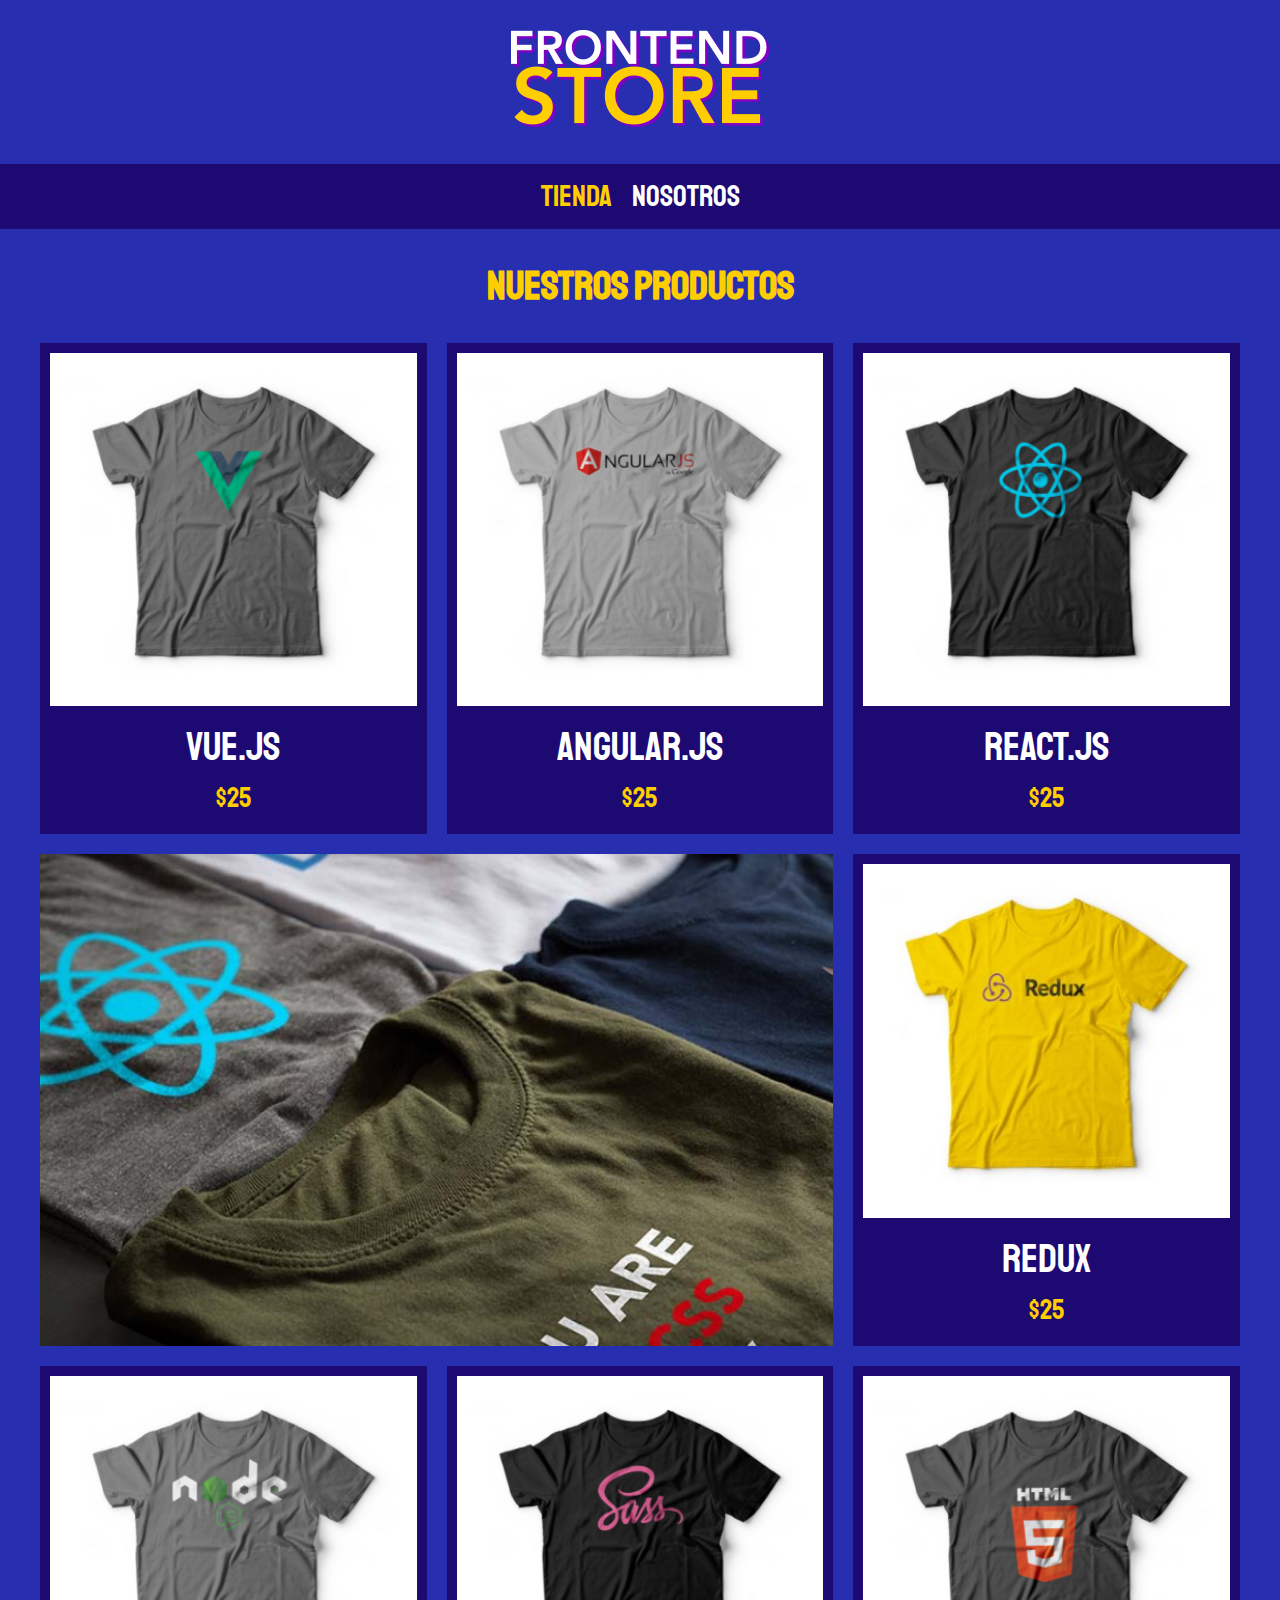
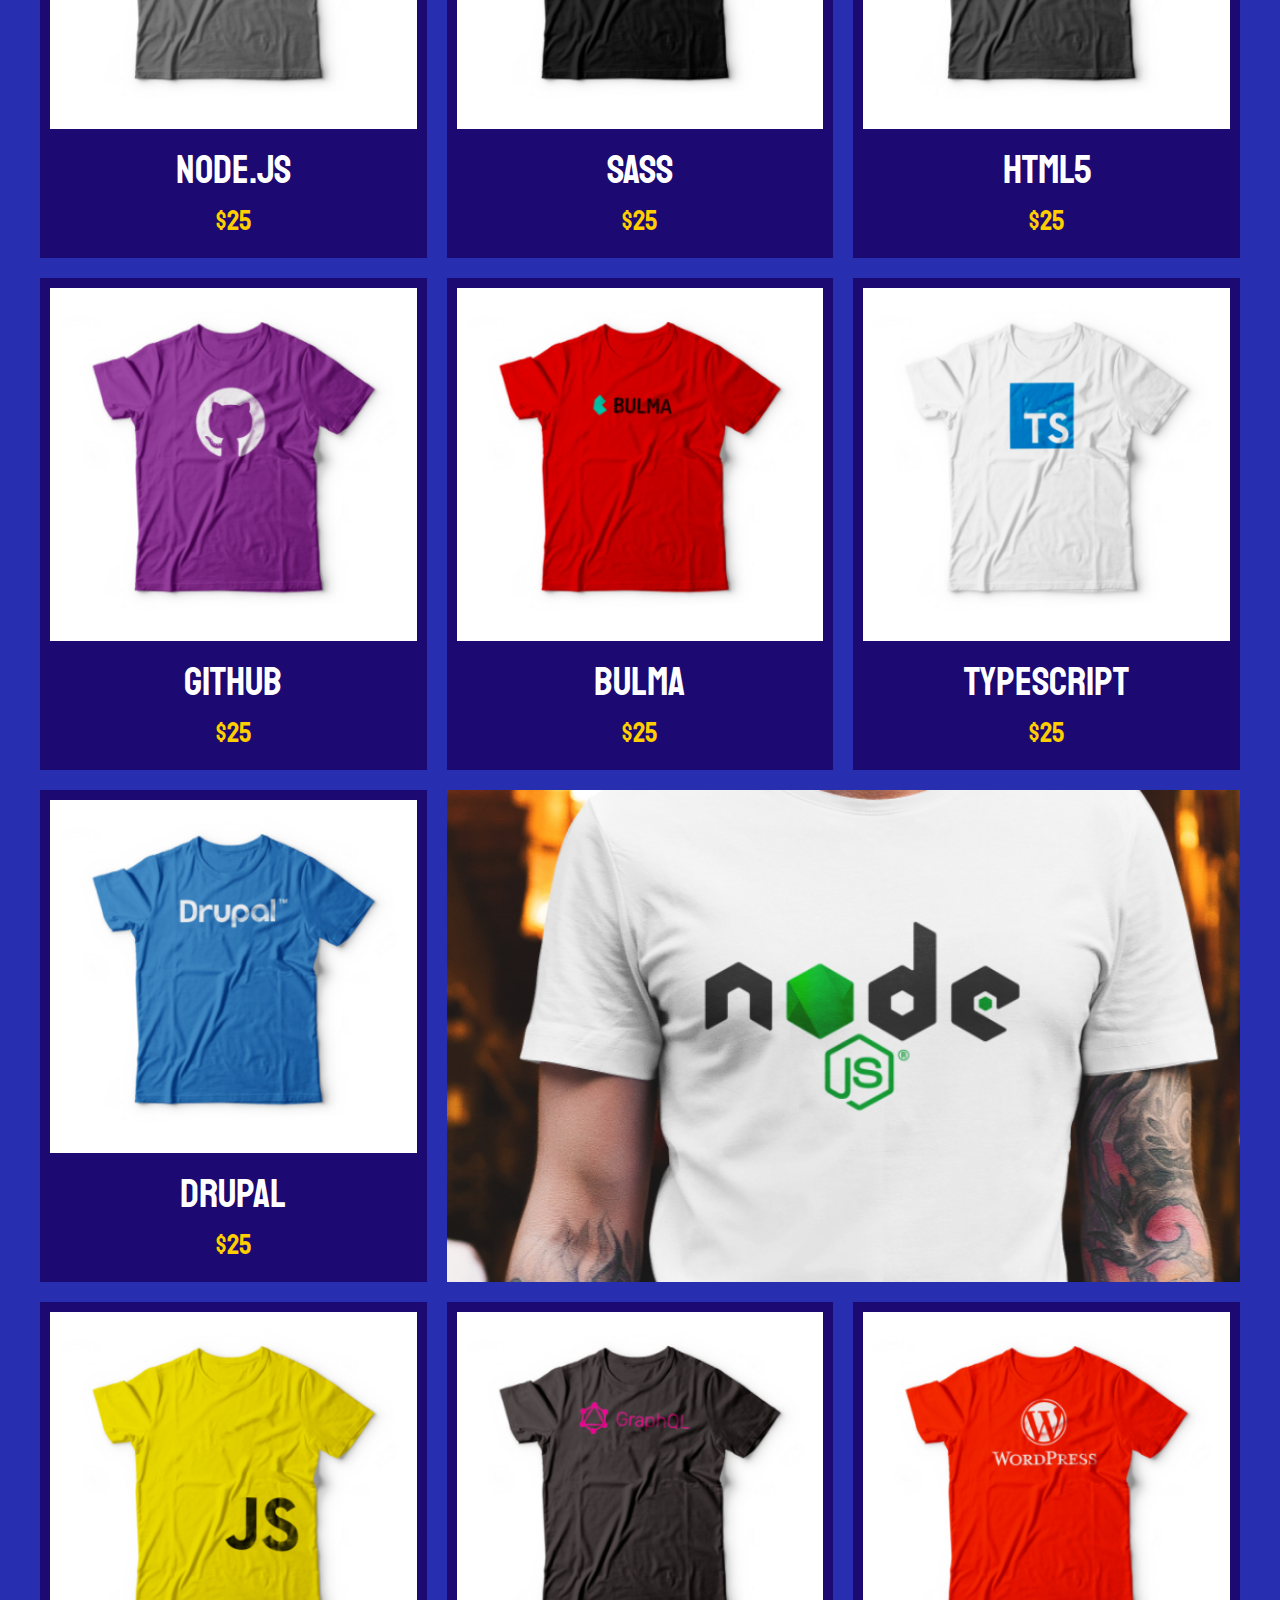
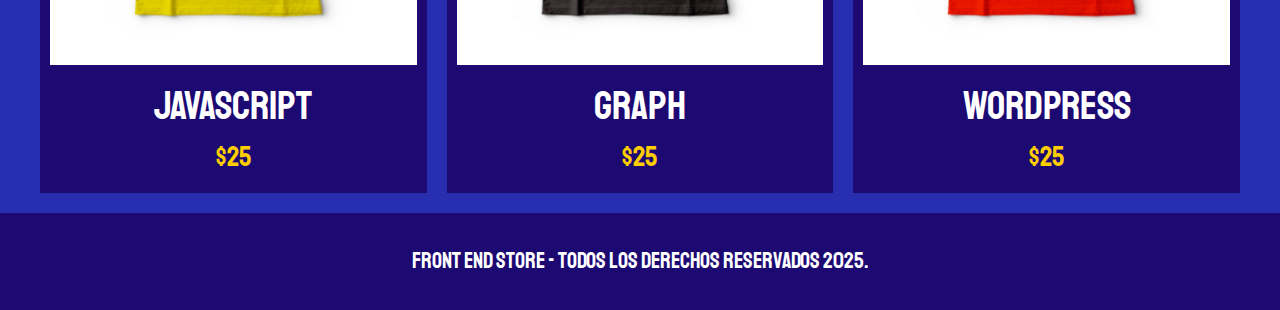
<file: index.html>
<!DOCTYPE html>
<html lang="en">
<head>
    <meta charset="UTF-8">
    <meta name="viewport" content="width=device-width, initial-scale=1.0">
    <title>FrontEnd Store</title>
    <link rel="stylesheet" href="css/normalize.css">
    <link rel="preconnect" href="https://fonts.googleapis.com">
    <link rel="preconnect" href="https://fonts.gstatic.com" crossorigin>
    <link href="https://fonts.googleapis.com/css2?family=Staatliches&family=Ubuntu:ital,wght@0,300;0,400;0,500;0,700;1,300;1,400;1,500;1,700&display=swap" rel="stylesheet">
    <link rel="stylesheet" href="css/styles.css">
</head>
<body>
    <header class="header">
        <a href="index.html">
            <img class="header__logo" src="img/logo.png" alt="Logotipo">
        </a>
    </header>
    <nav class="navegacion">
        <a class="navegacion__enlace navegacion__enlace--activo" href="index.html">Tienda</a>
        <a class="navegacion__enlace" href="nosotros.html">Nosotros</a>
    </nav>


    <main class="contenedor">
        <h1>Nuestros Productos</h1>
        <div class="grid">
            <div class="producto">
                <a href="producto.html">
                    <img class="producto__imagen" src="img/1.jpg" alt="imagen camisa">
                    <div class="producto__informacion">
                        <p class="producto__nombre">Vue.Js</p>
                        <p class="producto__precio">$25</p>
                    </div>
                </a>
            </div>

            <div class="producto">
                <a href="producto.html">
                    <img class="producto__imagen" src="img/2.jpg" alt="imagen camisa">
                    <div class="producto__informacion">
                        <p class="producto__nombre">Angular.Js</p>
                        <p class="producto__precio">$25</p>
                    </div>
                </a>
            </div>

            <div class="producto">
                <a href="producto.html">
                    <img class="producto__imagen" src="img/3.jpg" alt="imagen camisa">
                    <div class="producto__informacion">
                        <p class="producto__nombre">React.js</p>
                        <p class="producto__precio">$25</p>
                    </div>
                </a>
            </div>

            <div class="producto">
                <a href="producto.html">
                    <img class="producto__imagen" src="img/4.jpg" alt="imagen camisa">
                    <div class="producto__informacion">
                        <p class="producto__nombre">Redux</p>
                        <p class="producto__precio">$25</p>
                    </div>
                </a>
            </div>
            <div class="producto">
                <a href="producto.html">
                    <img class="producto__imagen" src="img/5.jpg" alt="imagen camisa">
                    <div class="producto__informacion">
                        <p class="producto__nombre">Node.Js</p>
                        <p class="producto__precio">$25</p>
                    </div>
                </a>
            </div>
            <div class="producto">
                <a href="producto.html">
                    <img class="producto__imagen" src="img/6.jpg" alt="imagen camisa">
                    <div class="producto__informacion">
                        <p class="producto__nombre">Sass</p>
                        <p class="producto__precio">$25</p>
                    </div>
                </a>
            </div>
            <div class="producto">
                <a href="producto.html">
                    <img class="producto__imagen" src="img/7.jpg" alt="imagen camisa">
                    <div class="producto__informacion">
                        <p class="producto__nombre">HTML5</p>
                        <p class="producto__precio">$25</p>
                    </div>
                </a>
            </div>
            <div class="producto">
                <a href="producto.html">
                    <img class="producto__imagen" src="img/8.jpg" alt="imagen camisa">
                    <div class="producto__informacion">
                        <p class="producto__nombre">Github</p>
                        <p class="producto__precio">$25</p>
                    </div>
                </a>
            </div>
            <div class="producto">
                <a href="producto.html">
                    <img class="producto__imagen" src="img/9.jpg" alt="imagen camisa">
                    <div class="producto__informacion">
                        <p class="producto__nombre">Bulma</p>
                        <p class="producto__precio">$25</p>
                    </div>
                </a>
            </div>
            <div class="producto">
                <a href="producto.html">
                    <img class="producto__imagen" src="img/10.jpg" alt="imagen camisa">
                    <div class="producto__informacion">
                        <p class="producto__nombre">TypeScript</p>
                        <p class="producto__precio">$25</p>
                    </div>
                </a>
            </div>
            <div class="producto">
                <a href="producto.html">
                    <img class="producto__imagen" src="img/11.jpg" alt="imagen camisa">
                    <div class="producto__informacion">
                        <p class="producto__nombre">Drupal</p>
                        <p class="producto__precio">$25</p>
                    </div>
                </a>
            </div>
            <div class="producto">
                <a href="producto.html">
                    <img class="producto__imagen" src="img/12.jpg" alt="imagen camisa">
                    <div class="producto__informacion">
                        <p class="producto__nombre">JavaScript</p>
                        <p class="producto__precio">$25</p>
                    </div>
                </a>
            </div>
            <div class="producto">
                <a href="producto.html">
                    <img class="producto__imagen" src="img/13.jpg" alt="imagen camisa">
                    <div class="producto__informacion">
                        <p class="producto__nombre">Graph</p>
                        <p class="producto__precio">$25</p>
                    </div>
                </a>
            </div>
            <div class="producto">
                <a href="producto.html">
                    <img class="producto__imagen" src="img/14.jpg" alt="imagen camisa">
                    <div class="producto__informacion">
                        <p class="producto__nombre">WordPress</p>
                        <p class="producto__precio">$25</p>
                    </div>
                </a>
            </div>
            <div class="grafico grafico--camisas"></div>
            <div class="grafico grafico--node"></div>
        </div>

       
    </main>

    <footer class="footer">
        <p class="footer__texto"> Front End Store - Todos los derechos Reservados 2025.</p>
    </footer>
</body>
</html>
</file>
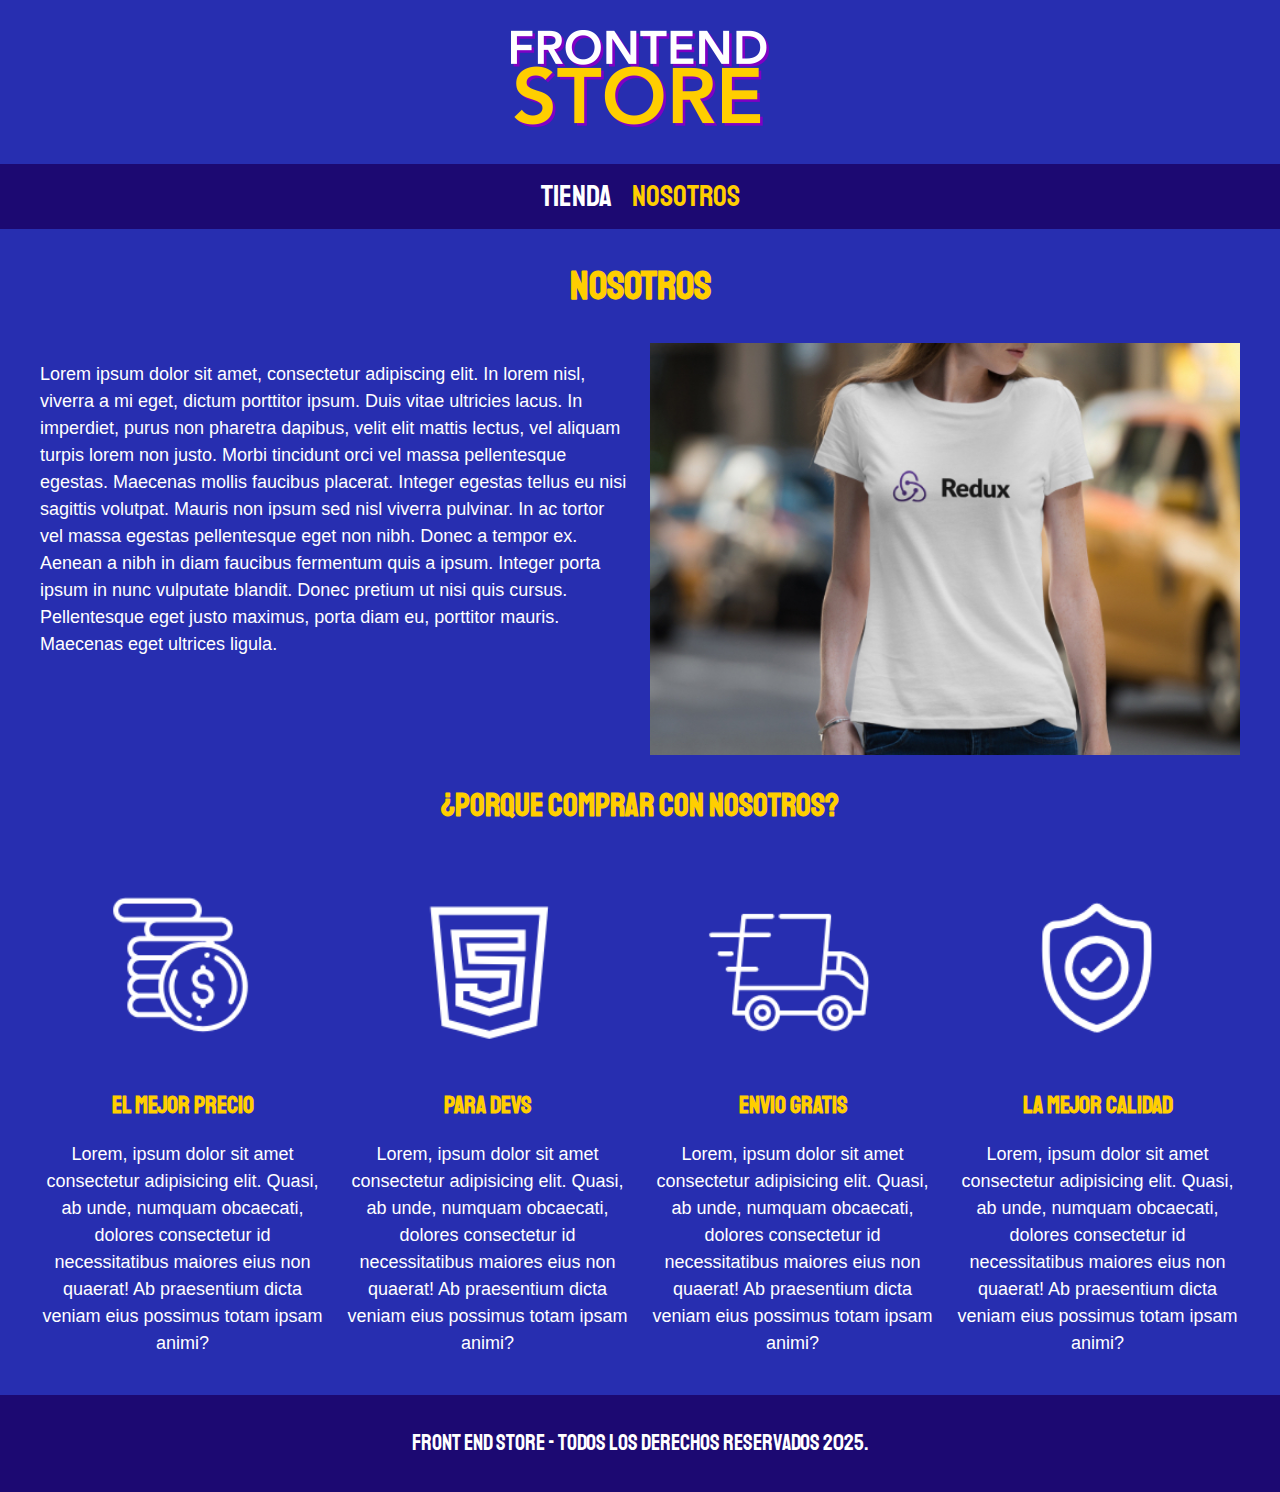
<file: nosotros.html>
<!DOCTYPE html>
<html lang="en">
<head>
    <meta charset="UTF-8">
    <meta name="viewport" content="width=device-width, initial-scale=1.0">
    <title>FrontEnd Store</title>
    <link rel="stylesheet" href="css/normalize.css">
    <link rel="preconnect" href="https://fonts.googleapis.com">
    <link rel="preconnect" href="https://fonts.gstatic.com" crossorigin>
    <link href="https://fonts.googleapis.com/css2?family=Staatliches&family=Ubuntu:ital,wght@0,300;0,400;0,500;0,700;1,300;1,400;1,500;1,700&display=swap" rel="stylesheet">
    <link rel="stylesheet" href="css/styles.css">
</head>
<body>
    <header class="header">
        <a href="index.html">
            <img class="header__logo" src="img/logo.png" alt="Logotipo">
        </a>
    </header>
    <nav class="navegacion">
        <a class="navegacion__enlace" href="index.html">Tienda</a>
        <a class="navegacion__enlace navegacion__enlace--activo" href="nosotros.html">Nosotros</a>
    </nav>


    <main class="contenedor">
        <h1>Nosotros</h1>

        <div class="nosotros">
            <div class="nosotros__contenido">
                <p>Lorem ipsum dolor sit amet, consectetur adipiscing elit. In lorem nisl, viverra a mi eget, dictum porttitor ipsum. Duis vitae ultricies lacus. In imperdiet, purus non pharetra dapibus, velit elit mattis lectus, vel aliquam turpis lorem non justo. Morbi tincidunt orci vel massa pellentesque egestas. Maecenas mollis faucibus placerat. Integer egestas tellus eu nisi sagittis volutpat. Mauris non ipsum sed nisl viverra pulvinar. In ac tortor vel massa egestas pellentesque eget non nibh. Donec a tempor ex. Aenean a nibh in diam faucibus fermentum quis a ipsum. Integer porta ipsum in nunc vulputate blandit. Donec pretium ut nisi quis cursus. Pellentesque eget justo maximus, porta diam eu, porttitor mauris. Maecenas eget ultrices ligula. 
                </p>
            </div>
            <img class="nosotros__imagen" src="img/nosotros.jpg" alt="imagen nosotros">
        </div>
    </main>


    <section class="contenedor comprar">
        <h2 class="comprar__titulo">¿Porque Comprar con nosotros?</h2>
        <div class="bloques">
            <div class="bloque">
                <img class="bloque__imagen" src="img/icono_1.png" alt="porque comprar">
                <h3 class="bloque__titulo">El Mejor Precio </h3>
                <p>Lorem, ipsum dolor sit amet consectetur adipisicing elit. Quasi, ab unde, numquam obcaecati, dolores consectetur id necessitatibus maiores eius non quaerat! Ab praesentium dicta veniam eius possimus totam ipsam animi?</p>
            </div><!--bloque-->
            
                <div class="bloque">
                    <img class="bloque__imagen" src="img/icono_2.png" alt="porque comprar">
                    <h3 class="bloque__titulo">Para Devs </h3>
                    <p>Lorem, ipsum dolor sit amet consectetur adipisicing elit. Quasi, ab unde, numquam obcaecati, dolores consectetur id necessitatibus maiores eius non quaerat! Ab praesentium dicta veniam eius possimus totam ipsam animi?</p>
                </div><!--bloque-->
               
                    <div class="bloque">
                        <img class="bloque__imagen" src="img/icono_3.png" alt="porque comprar">
                        <h3 class="bloque__titulo">Envio Gratis</h3>
                        <p>Lorem, ipsum dolor sit amet consectetur adipisicing elit. Quasi, ab unde, numquam obcaecati, dolores consectetur id necessitatibus maiores eius non quaerat! Ab praesentium dicta veniam eius possimus totam ipsam animi?</p>
                    </div><!--bloque-->
                   
                        <div class="bloque">
                            <img class="bloque__imagen" src="img/icono_4.png" alt="porque comprar">
                            <h3 class="bloque__titulo">La Mejor Calidad</h3>
                            <p>Lorem, ipsum dolor sit amet consectetur adipisicing elit. Quasi, ab unde, numquam obcaecati, dolores consectetur id necessitatibus maiores eius non quaerat! Ab praesentium dicta veniam eius possimus totam ipsam animi?</p>
                        </div><!--bloque-->
        </div> <!--bloques-->
    </section>





    <footer class="footer">
        <p class="footer__texto"> Front End Store - Todos los derechos Reservados 2025.</p>
    </footer>
</body>
</html>
</file>
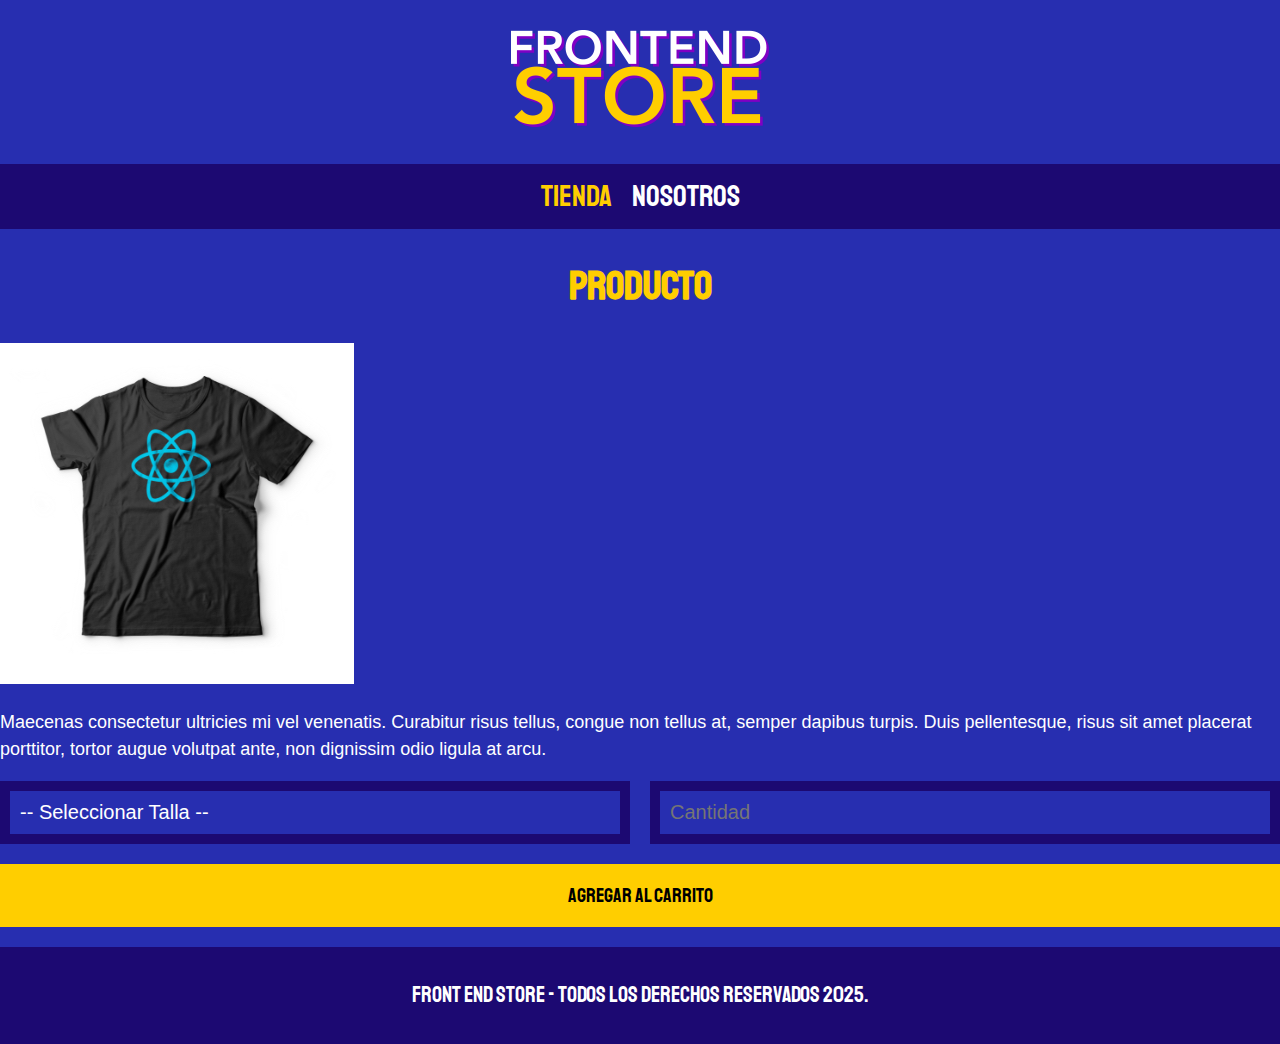
<file: producto.html>
<!DOCTYPE html>
<html lang="en">
<head>
    <meta charset="UTF-8">
    <meta name="viewport" content="width=device-width, initial-scale=1.0">
    <title>FrontEnd Store</title>
    <link rel="stylesheet" href="css/normalize.css">
    <link rel="preconnect" href="https://fonts.googleapis.com">
    <link rel="preconnect" href="https://fonts.gstatic.com" crossorigin>
    <link href="https://fonts.googleapis.com/css2?family=Staatliches&family=Ubuntu:ital,wght@0,300;0,400;0,500;0,700;1,300;1,400;1,500;1,700&display=swap" rel="stylesheet">
    <link rel="stylesheet" href="css/styles.css">
</head>
<body>
    <header class="header">
        <a href="index.html">
            <img class="header__logo" src="img/logo.png" alt="Logotipo">
        </a>
    </header>
    <nav class="navegacion">
        <a class="navegacion__enlace navegacion__enlace--activo" href="index.html">Tienda</a>
        <a class="navegacion__enlace" href="nosotros.html">Nosotros</a>
    </nav>


    <main class="contenedor">
        <h1>Producto</h1>
    </main>


    <div class="camisa">
        <img class="camisa__imagen" src="img/3.jpg" alt="Imagen del Producto">

        <div class="camisa__contenido">
            <p>Maecenas consectetur ultricies mi vel venenatis. Curabitur risus tellus, congue non tellus at, semper dapibus turpis. Duis pellentesque, risus sit amet placerat porttitor, tortor augue volutpat ante, non dignissim odio ligula at arcu.</p>

            <form class="formulario">
                <select class="formulario__campo">
                    <option disabled selected>-- Seleccionar Talla --</option>
                    <option>Chica</option>
                    <option>Mediana</option>
                    <option>Grande</option>
                </select>
                <input class="formulario__campo" type="number" placeholder="Cantidad" min="1">
                <input class="formulario__submit" type="submit" value="Agregar al Carrito">
            </form>
        </div>
    </div>

    <footer class="footer">
        <p class="footer__texto"> Front End Store - Todos los derechos Reservados 2025.</p>
    </footer>
</body>
</html>
</file>
<file: css/styles.css>
:root {
    --primario: #272eb0;
    --primarioOscuro: #1c0972;
    --secundario: #FFCE00;
    --secundarioOscuro: rgb(233,287,2);
    --blanco: #FFF;
    --negro: #000;

    --fuentePrincipal: 'Staatliches', cursive;

    
}


/* apply a natural box layout model to all elements, but allowing components to change */
html {
    box-sizing: border-box;
    font-size: 62.5%;
  }

  *, *:before, *:after {
    box-sizing: inherit;
  }

  /**   Globales  **/
  body {
    background-color: var(--primario);
    font-size: 1.6rem;
    line-height: 1.5;
  }

  p { 
    font-size: 1.8rem;
    font-family: Arial, Helvetica, sans-serif;
    color: var(--blanco);
  }

  a {
    text-decoration: none;
  }

  img {
    max-width: 100%;
  }

  .contenedor {
    max-width: 120rem;
    margin: 0 auto;
  }

  h1, h2, h3 {
    text-align: center;
    color: var(--secundario);
    font-family: var(--fuentePrincipal);
  }

  h1 {
    font-size: 4rem;
  }
  h2 {
    font-size: 3.2rem;
  }
  h3 {
    font-size: 2.4rem;
  }

  /** Header **/

    .header {
        display: flex;
        justify-content: center;

  }

    .header__logo {
        margin: 3rem 0;
  }

    /** Footer **/

  .footer {
    background-color: var(--primarioOscuro);
    padding: 1rem 0;
    margin-top: 2rem;
  }

  .footer__texto {
    font-family: var(--fuentePrincipal);
    text-align: center;
    font-size: 2.2rem;

  }


    /** Navegacion **/

    .navegacion {
        background-color: var(--primarioOscuro);
        padding: 1rem 0;
        display: flex;
        justify-content: center;
        gap: 2rem;
    }

    .navegacion__enlace {
        font-family: var(--fuentePrincipal);
        color: var(--blanco);
        font-size: 3rem;

    }
    .navegacion__enlace--activo,
    .navegacion__enlace:hover {
        color: var(--secundario);
    }


  /** Grid **/
    

  .grid {
    display: grid;
    grid-template-columns: repeat(2, 1fr);
    gap: 2rem;
  }
  @media (min-width: 768px) {
    .grid {
      grid-template-columns: repeat(3, 1fr);
    }
  }



  /** Productos **/

  .producto {
    background-color: var(--primarioOscuro);
    padding: 1rem;

  }

  .producto__imagen {
    width: 100%;

  }

  .producto__informacion {

  }

  .producto__nombre {
    font-size: 4rem;
  }

  .producto__precio {
    font-size: 2.8rem;
    color: var(--secundario)
  }

  .producto__nombre,
  .producto__precio {
    font-family: var(--fuentePrincipal);
    margin: 1rem 0 ;
    text-align: center;
    line-height: 1.2;
  }



  /** Graficos **/

  .grafico {
    min-height: 30rem;
    background-repeat: no-repeat;
    background-size: cover;
    grid-column: 1 / 3;

  }
  .grafico--camisas {
  grid-row: 2 / 3;

  background-image: url(../img/grafico1.jpg);

  }
  .grafico--node {
    background-image: url(../img/grafico2.jpg);

    grid-row: 8 / 9;
  }
  
  @media (min-width: 768px) {
    .grafico--node {
      grid-row: 5 / 6;
      grid-column: 2 / 4;
    }
  }


    /** Nosotros **/
    .nosotros {

      display: grid;
      grid-template-rows: repeat(2, auto);

    }
    @media  (min-width: 768px){   
      .nosotros {

      grid-template-columns: repeat(2, 1fr);
      column-gap: 2rem;

    } 
    }
    .nosotros__imagen {
      grid-row: 1 / 2;
      width: 100%;

    }
   @media (min-width: 768px) {
    .nosotros__imagen {
      grid-column: 2 / 3;
    }
   }


     /** Bloques **/


     .bloques{
      display: grid;
      grid-template-columns: repeat(2, 1fr);
      gap: 2rem;
     }
    @media (min-width: 768px) {
      .bloques{
        grid-template-columns: repeat(4, 1fr);
      }
    }
     .bloque {
      text-align: center;
     }

     .bloque__imagen {
      width: 100%;
     }

     .bloque__titulo {
      margin: 0;
     }


     
     .formulario {
      display: grid;
      grid-template-columns: repeat(2, 1fr);
      gap: 2rem;
    }
    .formulario__campo {
     border: 1rem solid var(--primarioOscuro);
     background-color: transparent;
     color: var(--blanco);
     font-size: 2rem;
     font-family: Arial, Helvetica, sans-serif;
     padding: 1rem;
     appearance: none;
    }
    .formulario__submit {
      background-color: var(--secundario);
      border: none;
      font-size: 2rem;
      font-family: var(--fuentePrincipal);
      padding: 2rem;
      transition: background-color .3s ease;
      grid-column: 1 / 3;
    }
    .formulario__submit:hover {
      cursor: pointer;
      background-color: var(--secundarioOscuro);
    }
</file>
